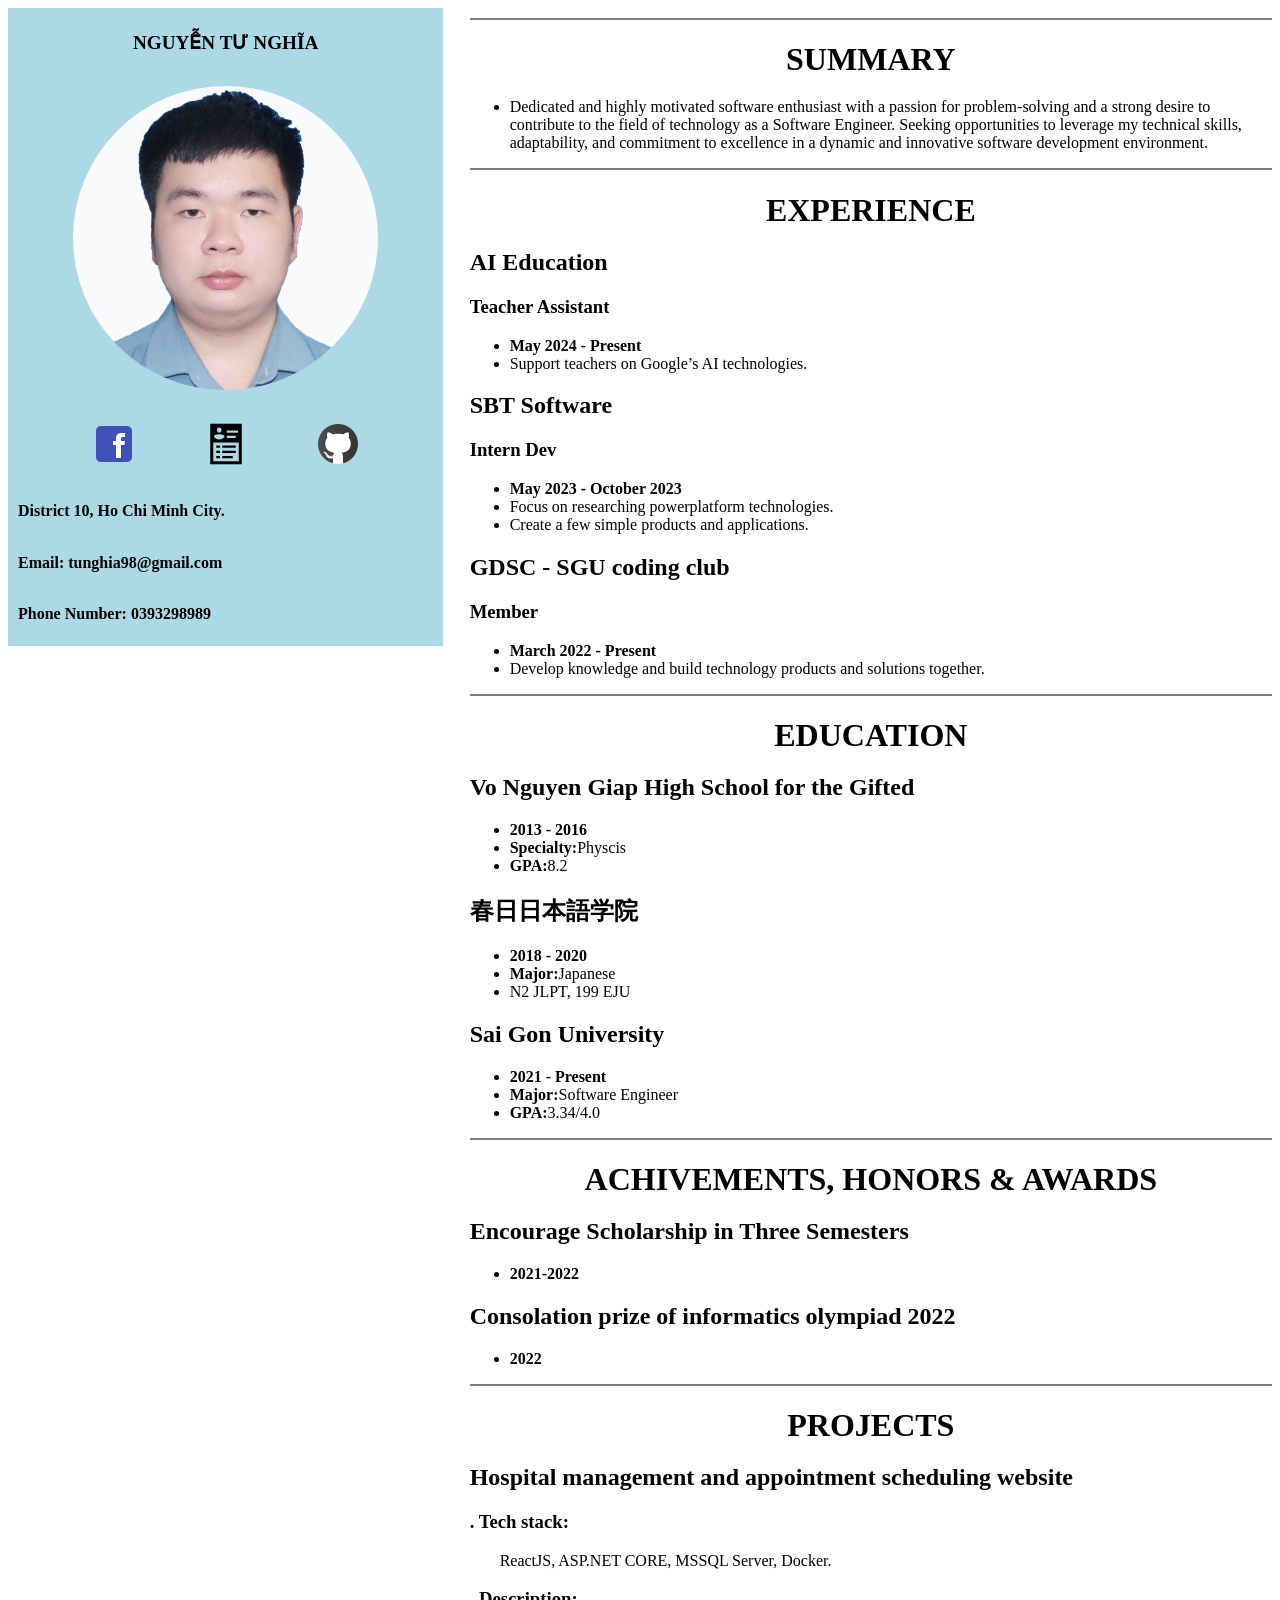
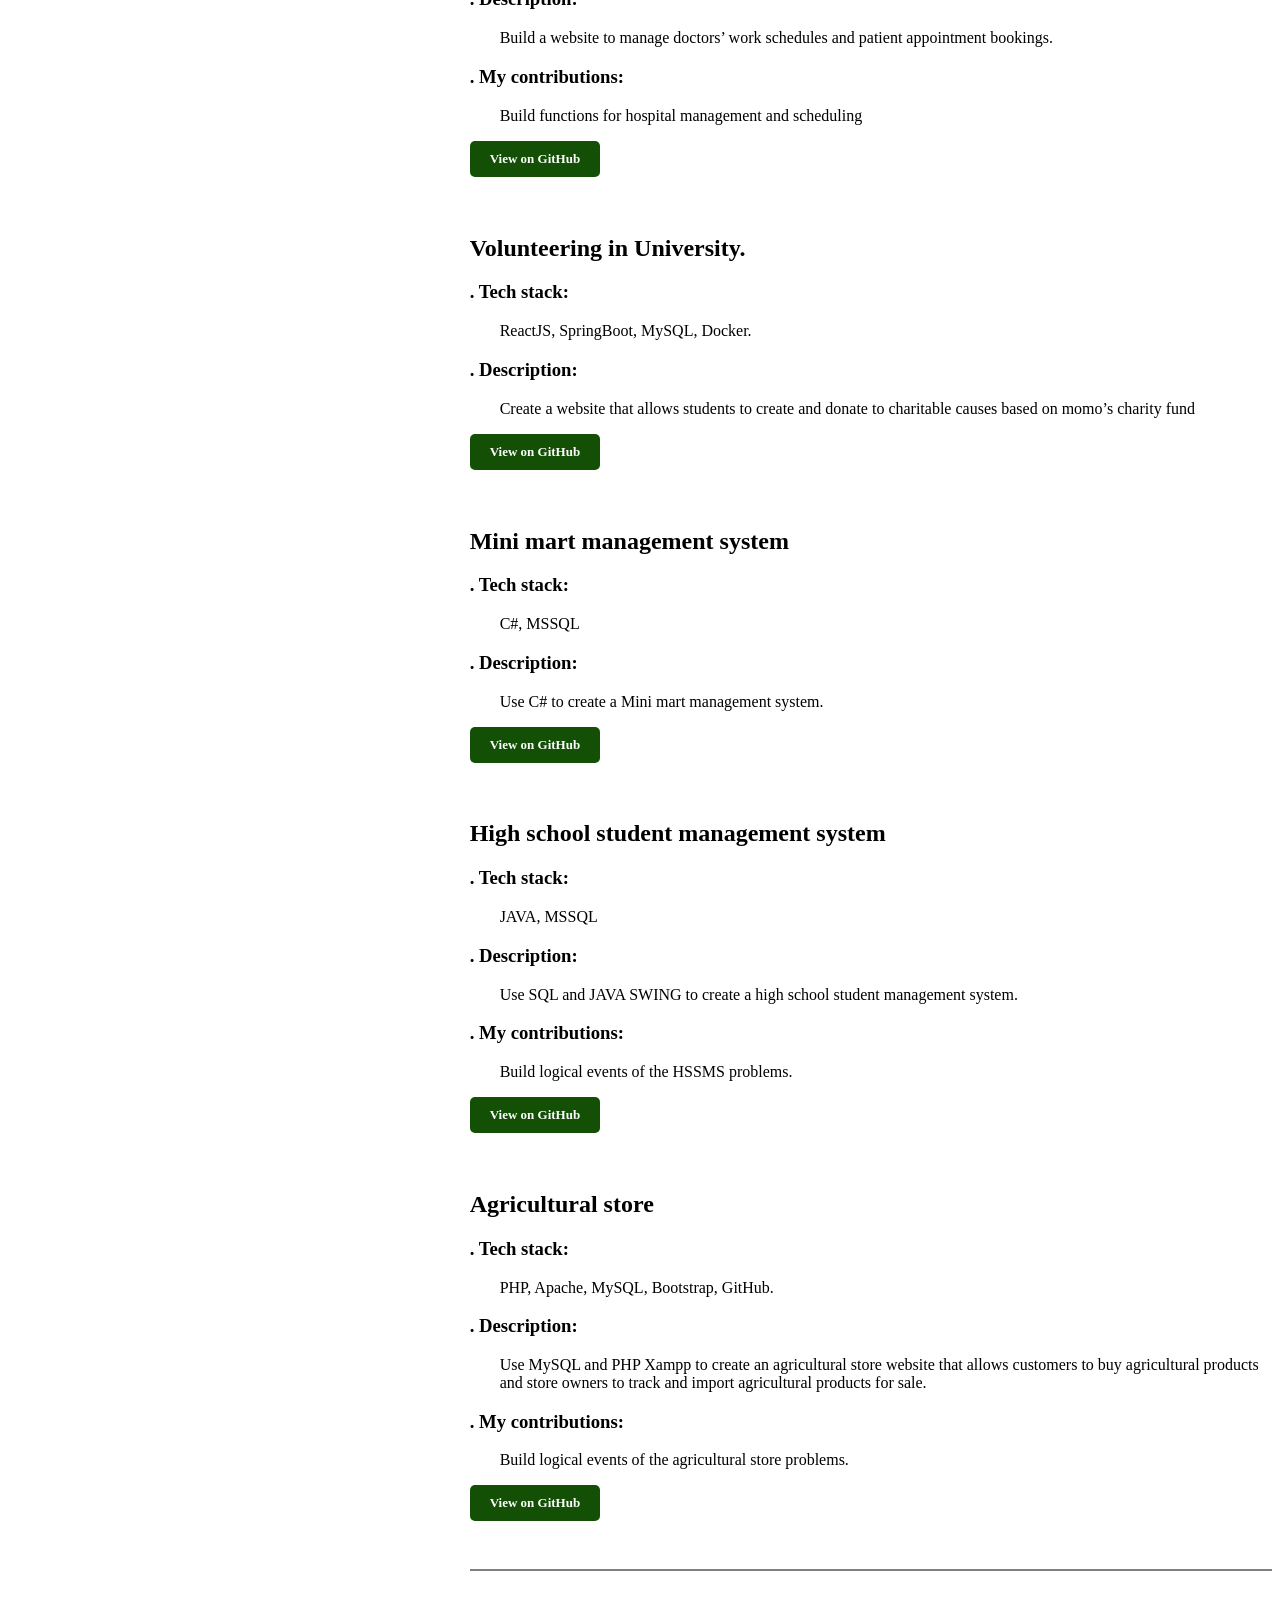
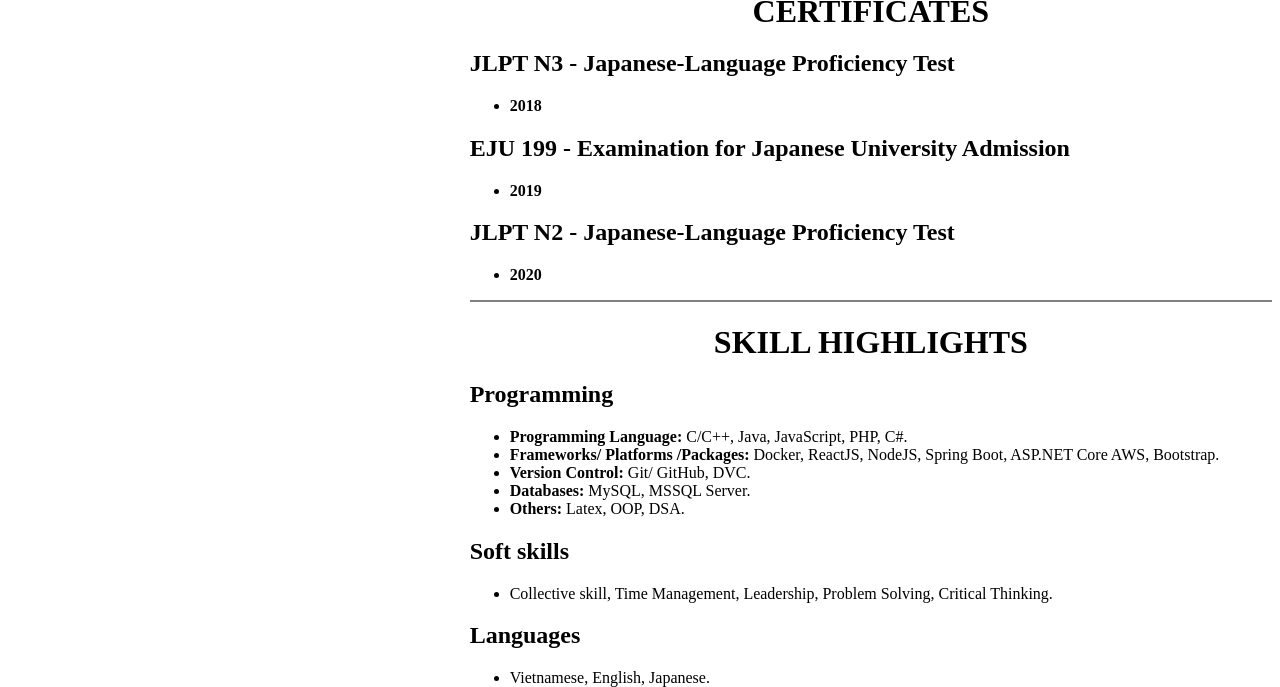
<file: index.html>
<!DOCTYPE html>
<html lang="en">
<head>
<meta charset="UTF-8">
<meta name="viewport" content="width=device-width, initial-scale=1.0">
<title>Nguyễn Tư Nghĩa</title>
<link rel="stylesheet" href="index.css">
</head>
<body>
    <div class="container">
    	<div class="div_1"></div>
        <div class="div1">
            <h1 id="MyName">NGUYỄN TƯ NGHĨA</h1>
            <!-- Thêm hình ảnh vào div1 -->
            <img id="Avatar" src="img/Avatar.jpeg" alt="Ảnh" />
            <ul>
                <li>
                    <a target="_blank" href="https://www.facebook.com/LeoKun3298/">
                    <!-- Sử dụng thẻ <img> để chèn icon Facebook -->
                        <img src="img/icons8-facebook-48.png">
                    </a>
                </li>
                <li>
                    <a target="_blank" href="https://drive.google.com/file/d/1VvCfSlSV5p4mPTtiK4q9GM9jAEzDoQKM/view?usp=sharing">
                    <!-- Sử dụng thẻ <img> để chèn icon Facebook -->
                        <img src="img/icons8-resume-48.png">
                    </a>
                </li>
                <li>
                    <a target="_blank" href="https://github.com/tunghia98">
                    <!-- Sử dụng thẻ <img> để chèn icon Facebook -->
                        <img src="img/icons8-github-48.png">
                    </a>
                </li>
            </ul>
            
            <h2>District 10, Ho Chi Minh City.</h2>
            <h2>Email: tunghia98@gmail.com</h2>
            <h2>Phone Number: 0393298989</h2>
        </div>
        <div class="div2">
            <div class="sub_div2">
                <h1>SUMMARY</h1>
                <ul>
                    <li>Dedicated and highly motivated software enthusiast with a passion for problem-solving and a strong desire to contribute to the field of technology as a Software Engineer. Seeking opportunities to leverage my technical skills, adaptability, and commitment to excellence in a dynamic and innovative software development environment.</li>
                </ul>
            </div>
            <div class="sub_div2">
                <h1>EXPERIENCE</h1>
                <h2>AI Education</h2>
                <h3>Teacher Assistant</h3>
                <ul>
                    <li><strong>May 2024 - Present</strong></li>
                    <li>Support teachers on Google’s AI technologies.</li>
                </ul>
                <h2>SBT Software</h2>
                <h3>Intern Dev</h3>
                <ul>
                    <li><strong>May 2023 - October 2023</strong></li>
                    <li>Focus on researching powerplatform technologies.</li>
                    <li>Create a few simple products and applications.</li>
                </ul>
                <h2>GDSC - SGU coding club</h2>
                <h3>Member</h3>
                <ul>
                    <li><strong>March 2022 - Present</strong></li>
                    <li>Develop knowledge and build technology products and solutions together.</li>
                </ul>
            </div>
            <div class="sub_div2">
                <h1>EDUCATION</h1>
                <h2>Vo Nguyen Giap High School for the Gifted</h2>
                <ul>
                    <li><strong>2013 - 2016</strong></li>
                    <li><strong>Specialty:</strong>Physcis</li>
                    <li><strong>GPA:</strong>8.2</li>
                </ul>
                <h2>春日日本語学院</h2>
                <ul>
                    <li><strong>2018 - 2020</strong></li>
                    <li><strong>Major:</strong>Japanese</li>
                    <li>N2 JLPT, 199 EJU</li>
                </ul>
                <h2>Sai Gon University</h2>
                <ul>
                    <li><strong>2021 - Present</strong></li>
                    <li><strong>Major:</strong>Software Engineer</li>
                    <li><strong>GPA:</strong>3.34/4.0</li>
                </ul>
            </div>
            <div class="sub_div2">
                <h1>ACHIVEMENTS, HONORS & AWARDS</h1>
                <h2>Encourage Scholarship in Three Semesters</h2>
                <ul>
                    <li><strong>2021-2022</strong></li>
                </ul>
                <h2>Consolation prize of informatics olympiad 2022</h2>
                <ul>
                    <li><strong>2022</strong></li>
                </ul>
            </div>
            <div class="sub_div2">
                <h1>PROJECTS</h1>
                <div class="project">
                    <h2>Hospital management and appointment scheduling website</h2>
                    <h3>
                        . Tech stack:
                    </h3>
                    <p class="language">
                        ReactJS, ASP.NET CORE, MSSQL Server, Docker.
                    </p>
                    <h3>
                        . Description:
                    </h3>
                    <p>
                        Build a website to manage doctors’ work schedules and patient appointment bookings.
                    </p>
                    <h3>
                        . My contributions: 
                    </h3>
                    <p>
                        Build functions for hospital management and scheduling
                    </p>
                    <a target= "_blank" class="github-button" href="https://github.com/tunghia98/HospitalManager-Server" data-size="large" aria-label="View on GitHub">View on GitHub</a>
                        
                    <br><br>
                </div>
                <div class="project">
                    <h2>Volunteering in University.</h2>
                    <h3>
                        . Tech stack: 
                    </h3>
                    <p class="language">
                        ReactJS, SpringBoot, MySQL, Docker.
                    </p>
                    <h3>
                        . Description:
                    </h3>
                    <p>
                        Create a website that allows students to create and donate to charitable causes based on momo’s charity
fund
                    </p>
                    <!-- <a target= "_blank" class="github-button" href="" data-size="large" aria-label="View on GitHub">View on GitHub</a>
                     -->
                     <a target= "_blank" class="github-button" href=" https://github.com/tunghia98/Vol_Uni_Edu_Server" data-size="large" aria-label="View on GitHub">View on GitHub</a>
                    <br><br>
                </div>
                <div class="project">
                    <h2> Mini mart management system</h2>
                    <h3>
                        . Tech stack:
                    </h3>
                    <p class="language">
                        C#, MSSQL 
                    </p>
                    <h3>
                        . Description:
                    </h3>
                    <p>
                        Use C# to create a  Mini mart management system. 
                    </p>
                    <a target= "_blank" class="github-button" href="https://github.com/tunghia98/Chipmart" data-size="large" aria-label="View on GitHub">View on GitHub</a>
                        
                    <br><br>
                </div>
                <div class="project">
                    <h2> High school student management system</h2>
                    <h3>
                        . Tech stack:
                    </h3>
                    <p class="language">
                        JAVA, MSSQL 
                    </p>
                    <h3>
                        . Description:
                    </h3>
                    <p>
                        Use SQL and JAVA SWING to create a high school student management system. 
                    </p>
                    <h3>
                        . My contributions: 
                    </h3>
                    <p>
                        Build logical events of the HSSMS 
                        problems. 
                    </p>
                    <a target= "_blank" class="github-button" href="https://github.com/tunghia98/SMS" data-size="large" aria-label="View on GitHub">View on GitHub</a>
                        
                    <br><br>
                </div>
                <div class="project">
                    <h2>Agricultural store</h2>
                    <h3>
                        . Tech stack:
                    </h3>
                    <p class="language">
                        PHP, Apache, MySQL, Bootstrap, GitHub.
                    </p>
                    <h3>
                        . Description:
                    </h3>
                    <p>
                        Use MySQL and PHP Xampp to create an agricultural store website that allows customers to buy agricultural products and store owners to track and import agricultural products for sale.
                    </p>
                    <h3>
                        . My contributions: 
                    </h3>
                    <p>
                        Build logical events of the agricultural store problems.
                    </p>
                    <a target= "_blank" class="github-button" href="https://github.com/hoaavii/WEB2" data-size="large" aria-label="View on GitHub">View on GitHub</a>
                        
                    <br><br>
                </div>

                
            </div>
            <div class="sub_div2">
                <h1>CERTIFICATES</h1>
                <h2>JLPT N3 - Japanese-Language Proficiency Test</h2>
                <ul>
                    <li><strong>2018</strong></li>
                </ul>
                <h2>EJU 199 - Examination for Japanese University Admission</h2>
                <ul>
                    <li><strong>2019</strong></li>
                </ul>
                <h2>JLPT N2 - Japanese-Language Proficiency Test</h2>
                <ul>
                    <li><strong>2020</strong></li>
                </ul>
            </div>
            <div class="sub_div2">
                <h1>SKILL HIGHLIGHTS</h1>
                <h2>Programming</h2>
                <ul>
                    <li><strong>Programming Language:</strong> C/C++, Java, JavaScript, PHP, C#.</li>
                    <li><strong>Frameworks/ Platforms /Packages:</strong> Docker, ReactJS, NodeJS, Spring Boot, ASP.NET Core AWS, Bootstrap.</li>
                    <li><strong>Version Control:</strong> Git/ GitHub, DVC.</li>
                    <li><strong>Databases:</strong> MySQL, MSSQL Server.</li>
                    <li><strong>Others:</strong> Latex, OOP, DSA.</li>
                </ul>
                <h2>Soft skills</h2>
                <ul>
                    <li>Collective skill, Time Management, Leadership, Problem Solving, Critical Thinking.</li>
                </ul>
                <h2>Languages</h2>
                <ul>
                    <li>Vietnamese, English, Japanese.</li>
                </ul>
            </div>
        </div>
        
    </div>
</body>
</html>
</file>
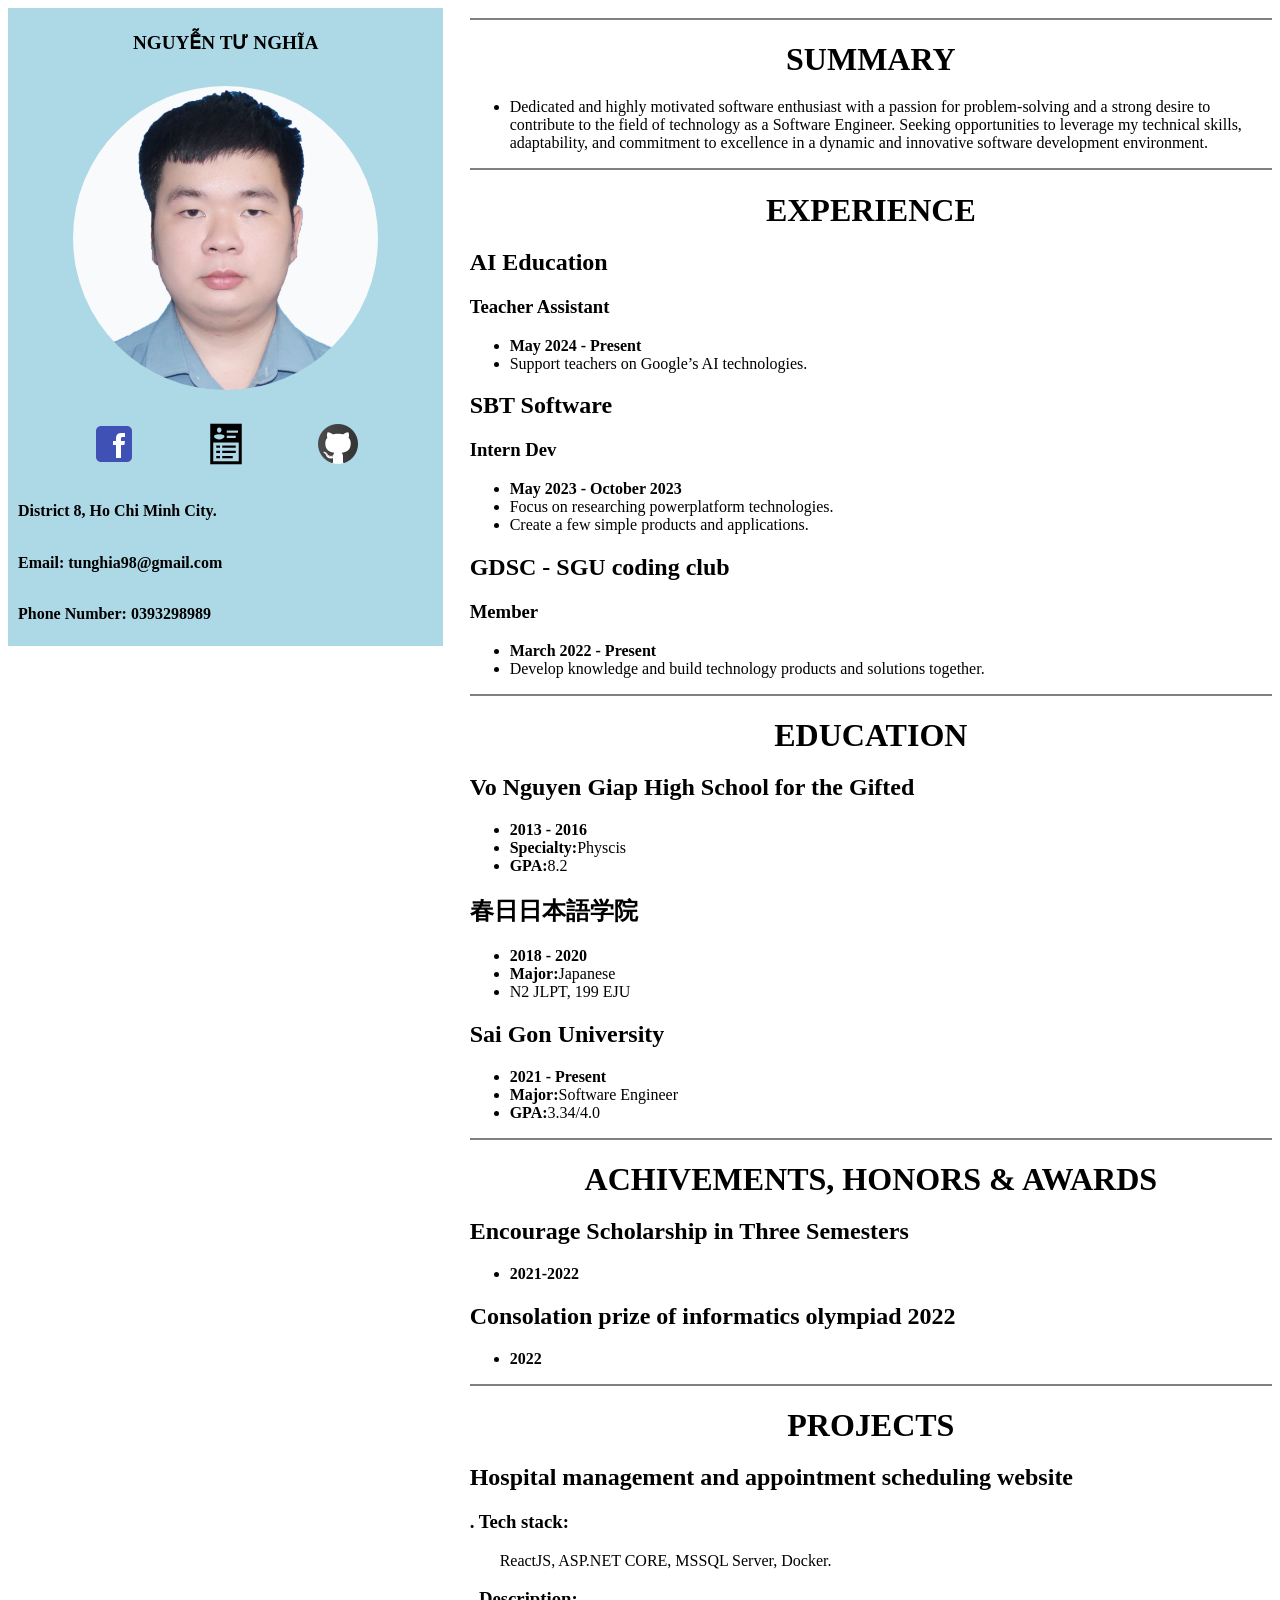
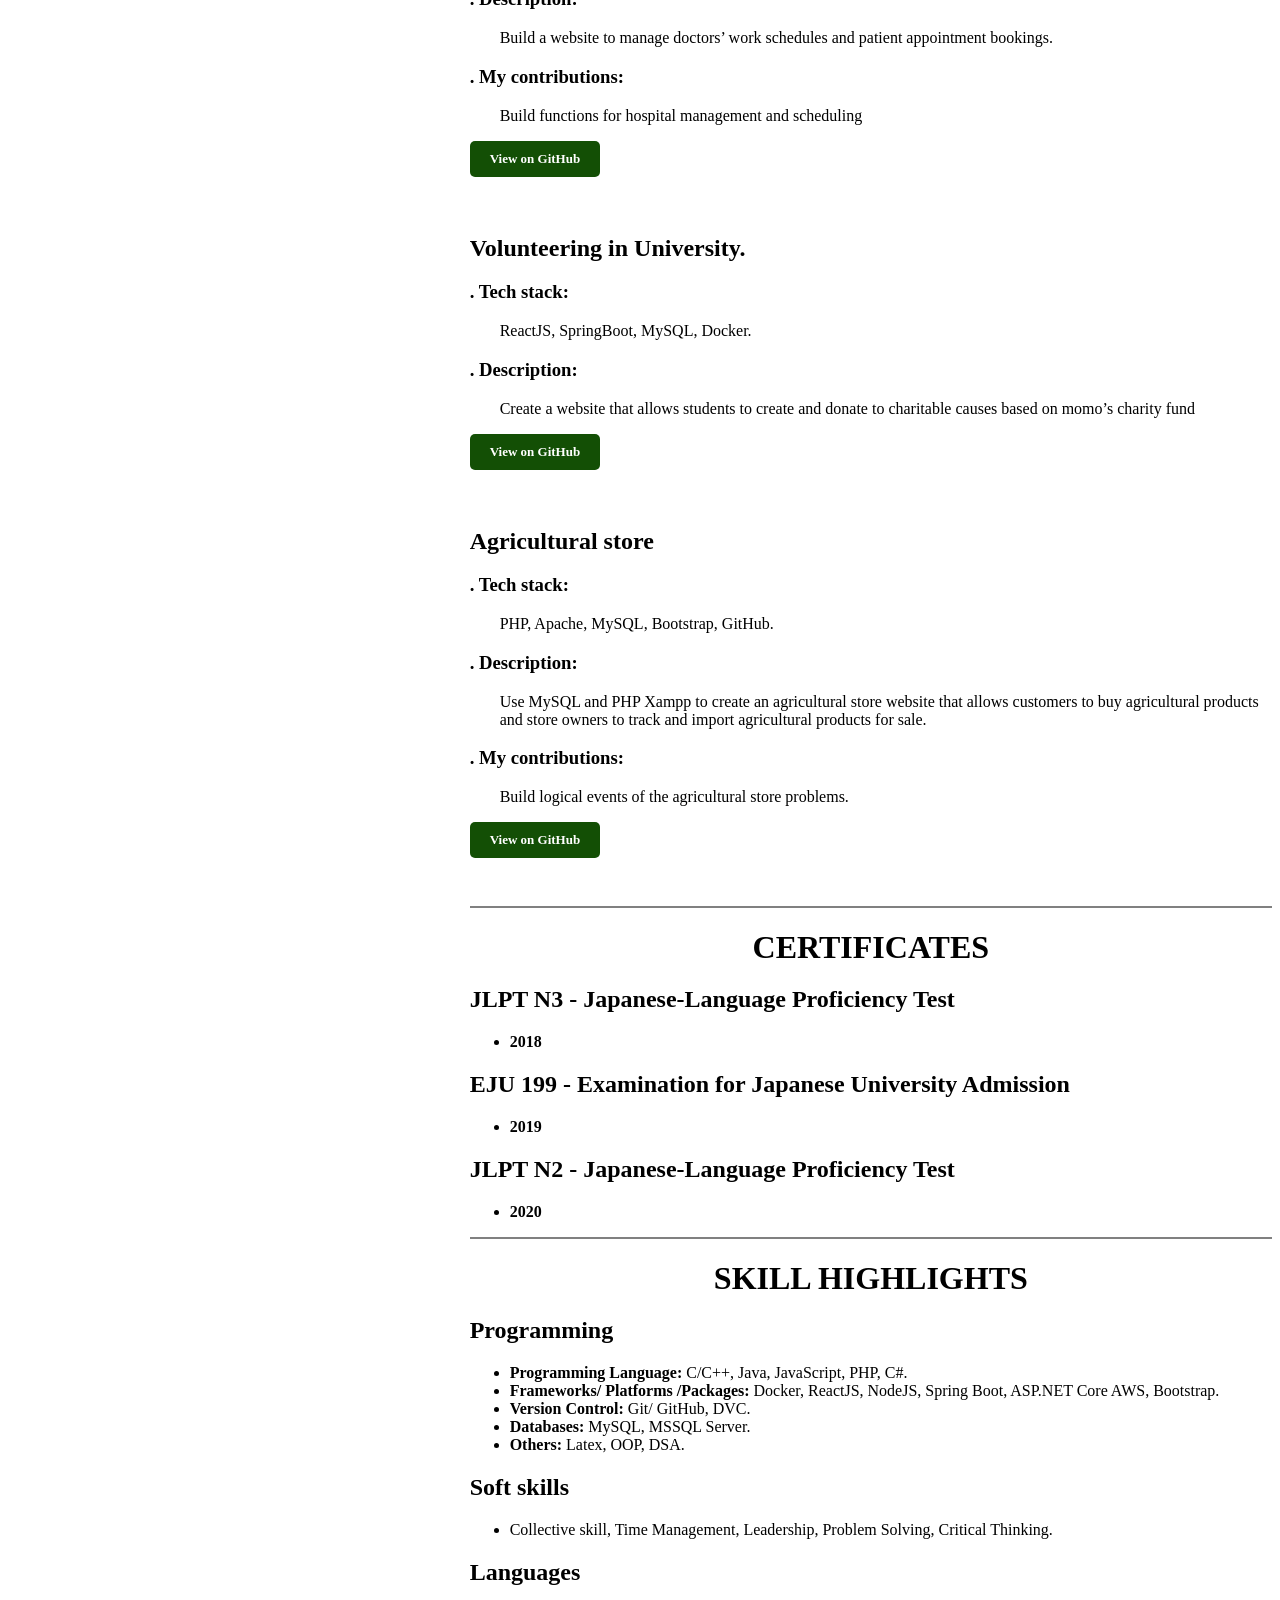
<file: index-LeoKun.html>
<!DOCTYPE html>
<html lang="en">
<head>
<meta charset="UTF-8">
<meta name="viewport" content="width=device-width, initial-scale=1.0">
<title>Nguyễn Tư Nghĩa</title>
<link rel="stylesheet" href="index.css">
</head>
<body>
    <div class="container">
    	<div class="div_1"></div>
        <div class="div1">
            <h1 id="MyName">NGUYỄN TƯ NGHĨA</h1>
            <!-- Thêm hình ảnh vào div1 -->
            <img id="Avatar" src="img/Avatar.jpeg" alt="Ảnh" />
            <ul>
                <li>
                    <a target="_blank" href="https://www.facebook.com/LeoKun3298/">
                    <!-- Sử dụng thẻ <img> để chèn icon Facebook -->
                        <img src="img/icons8-facebook-48.png">
                    </a>
                </li>
                <li>
                    <a target="_blank" href="https://drive.google.com/file/d/12ejS5VXhU0QKo6fx2x6MMQlIJo58s14T/view?usp=sharing">
                    <!-- Sử dụng thẻ <img> để chèn icon Facebook -->
                        <img src="img/icons8-resume-48.png">
                    </a>
                </li>
                <li>
                    <a target="_blank" href="https://github.com/tunghia98">
                    <!-- Sử dụng thẻ <img> để chèn icon Facebook -->
                        <img src="img/icons8-github-48.png">
                    </a>
                </li>
            </ul>
            
            <h2>District 8, Ho Chi Minh City.</h2>
            <h2>Email: tunghia98@gmail.com</h2>
            <h2>Phone Number: 0393298989</h2>
        </div>
        <div class="div2">
            <div class="sub_div2">
                <h1>SUMMARY</h1>
                <ul>
                    <li>Dedicated and highly motivated software enthusiast with a passion for problem-solving and a strong desire to contribute to the field of technology as a Software Engineer. Seeking opportunities to leverage my technical skills, adaptability, and commitment to excellence in a dynamic and innovative software development environment.</li>
                </ul>
            </div>
            <div class="sub_div2">
                <h1>EXPERIENCE</h1>
                <h2>AI Education</h2>
                <h3>Teacher Assistant</h3>
                <ul>
                    <li><strong>May 2024 - Present</strong></li>
                    <li>Support teachers on Google’s AI technologies.</li>
                </ul>
                <h2>SBT Software</h2>
                <h3>Intern Dev</h3>
                <ul>
                    <li><strong>May 2023 - October 2023</strong></li>
                    <li>Focus on researching powerplatform technologies.</li>
                    <li>Create a few simple products and applications.</li>
                </ul>
                <h2>GDSC - SGU coding club</h2>
                <h3>Member</h3>
                <ul>
                    <li><strong>March 2022 - Present</strong></li>
                    <li>Develop knowledge and build technology products and solutions together.</li>
                </ul>
            </div>
            <div class="sub_div2">
                <h1>EDUCATION</h1>
                <h2>Vo Nguyen Giap High School for the Gifted</h2>
                <ul>
                    <li><strong>2013 - 2016</strong></li>
                    <li><strong>Specialty:</strong>Physcis</li>
                    <li><strong>GPA:</strong>8.2</li>
                </ul>
                <h2>春日日本語学院</h2>
                <ul>
                    <li><strong>2018 - 2020</strong></li>
                    <li><strong>Major:</strong>Japanese</li>
                    <li>N2 JLPT, 199 EJU</li>
                </ul>
                <h2>Sai Gon University</h2>
                <ul>
                    <li><strong>2021 - Present</strong></li>
                    <li><strong>Major:</strong>Software Engineer</li>
                    <li><strong>GPA:</strong>3.34/4.0</li>
                </ul>
            </div>
            <div class="sub_div2">
                <h1>ACHIVEMENTS, HONORS & AWARDS</h1>
                <h2>Encourage Scholarship in Three Semesters</h2>
                <ul>
                    <li><strong>2021-2022</strong></li>
                </ul>
                <h2>Consolation prize of informatics olympiad 2022</h2>
                <ul>
                    <li><strong>2022</strong></li>
                </ul>
            </div>
            <div class="sub_div2">
                <h1>PROJECTS</h1>
                <div class="project">
                    <h2>Hospital management and appointment scheduling website</h2>
                    <h3>
                        . Tech stack:
                    </h3>
                    <p class="language">
                        ReactJS, ASP.NET CORE, MSSQL Server, Docker.
                    </p>
                    <h3>
                        . Description:
                    </h3>
                    <p>
                        Build a website to manage doctors’ work schedules and patient appointment bookings.
                    </p>
                    <h3>
                        . My contributions: 
                    </h3>
                    <p>
                        Build functions for hospital management and scheduling
                    </p>
                    <a target= "_blank" class="github-button" href="https://github.com/tunghia98/HospitalManager-Server" data-size="large" aria-label="View on GitHub">View on GitHub</a>
                        
                    <br><br>
                </div>
                <div class="project">
                    <h2>Volunteering in University.</h2>
                    <h3>
                        . Tech stack: 
                    </h3>
                    <p class="language">
                        ReactJS, SpringBoot, MySQL, Docker.
                    </p>
                    <h3>
                        . Description:
                    </h3>
                    <p>
                        Create a website that allows students to create and donate to charitable causes based on momo’s charity
fund
                    </p>
                    <!-- <a target= "_blank" class="github-button" href="" data-size="large" aria-label="View on GitHub">View on GitHub</a>
                     -->
                     <a target= "_blank" class="github-button" href=" https://github.com/tunghia98/Vol_Uni_Edu_Server" data-size="large" aria-label="View on GitHub">View on GitHub</a>
                    <br><br>
                </div>
                <div class="project">
                    <h2>Agricultural store</h2>
                    <h3>
                        . Tech stack:
                    </h3>
                    <p class="language">
                        PHP, Apache, MySQL, Bootstrap, GitHub.
                    </p>
                    <h3>
                        . Description:
                    </h3>
                    <p>
                        Use MySQL and PHP Xampp to create an agricultural store website that allows customers to buy agricultural products and store owners to track and import agricultural products for sale.
                    </p>
                    <h3>
                        . My contributions: 
                    </h3>
                    <p>
                        Build logical events of the agricultural store problems.
                    </p>
                    <a target= "_blank" class="github-button" href="https://github.com/hoaavii/WEB2" data-size="large" aria-label="View on GitHub">View on GitHub</a>
                        
                    <br><br>
                </div>
                
            </div>
            <div class="sub_div2">
                <h1>CERTIFICATES</h1>
                <h2>JLPT N3 - Japanese-Language Proficiency Test</h2>
                <ul>
                    <li><strong>2018</strong></li>
                </ul>
                <h2>EJU 199 - Examination for Japanese University Admission</h2>
                <ul>
                    <li><strong>2019</strong></li>
                </ul>
                <h2>JLPT N2 - Japanese-Language Proficiency Test</h2>
                <ul>
                    <li><strong>2020</strong></li>
                </ul>
            </div>
            <div class="sub_div2">
                <h1>SKILL HIGHLIGHTS</h1>
                <h2>Programming</h2>
                <ul>
                    <li><strong>Programming Language:</strong> C/C++, Java, JavaScript, PHP, C#.</li>
                    <li><strong>Frameworks/ Platforms /Packages:</strong> Docker, ReactJS, NodeJS, Spring Boot, ASP.NET Core AWS, Bootstrap.</li>
                    <li><strong>Version Control:</strong> Git/ GitHub, DVC.</li>
                    <li><strong>Databases:</strong> MySQL, MSSQL Server.</li>
                    <li><strong>Others:</strong> Latex, OOP, DSA.</li>
                </ul>
                <h2>Soft skills</h2>
                <ul>
                    <li>Collective skill, Time Management, Leadership, Problem Solving, Critical Thinking.</li>
                </ul>
                <h2>Languages</h2>
                <ul>
                    <li>Vietnamese, English, Japanese.</li>
                </ul>
            </div>
        </div>
        
    </div>
</body>
</html>
</file>
<file: index.css>
body {
    -webkit-user-select: none; /* Safari */
    -moz-user-select: none; /* Firefox */
    -ms-user-select: none; /* IE 10+ */
    user-select: none; /* Standard syntax */
}
.container {
    position: relative;
    display: flex;
}
.div1 {
    display: inline-block;
    position: fixed;
    width: 34%;
    overflow: hidden; /* Chặn hình ảnh vượt ra khỏi khung div */
    background-color: lightblue;
}
.div1 #Avatar {
    width: 70%;
    margin-top: 5%;
    margin-left: auto; /* Sử dụng auto để căn giữa theo chiều ngang */
    margin-right: auto; /* Sử dụng auto để căn giữa theo chiều ngang */
    margin-bottom: 30px;
    height: auto;
    border-radius: 50%; /* Tạo khung hình tròn */
    display: block; /* Đảm bảo hình ảnh nằm giữa div */
}
.div1 h1, .div1 h2{
    padding: 10px;
    font-size: medium;

}
.div1 #MyName{
    text-align: center;
    font-size: larger;
}
.div1 ul {
    list-style-type: none;
    padding: 0;
    text-align: center; /* Căn giữa nội dung trong khung */
}
.div1 ul li {
    display: inline-block;
    margin: 0 30px; /* Cách đều nhau giữa các mục danh sách */
    
}
.div1 ul li a {
    display: inline-block; /* Để có thể áp dụng transform */
    overflow: hidden; /* Loại bỏ viền của hình ảnh khi phóng to */
    transition: transform 0.3s; /* Hiệu ứng chuyển đổi scale trong 0.3 giây */
}

.div1 ul li a:hover img {
    transform: scale(1.1); /* Phóng to hình ảnh khi hover */
}


.div2 {
    margin-left: 27%; /* Khoảng cách để tránh chồng lên nhau */
    width: 100%;
    height: 1000px;
    
}
.div2 .sub_div2{
    margin-top: 10px;
    border-top: 2px solid gray; /* Border trên dày 2px màu xám */
    
}
.div2 .sub_div2 h1{
    text-align: center;
    margin-bottom: 20px;
}

.github-button {
    display: inline-block;
    background-color: #134f05;
    color: #fff;
    padding: 10px 20px;
    text-decoration: none;
    font-weight: bold;
    border-radius: 5px;
    transition: background-color 0.3s ease;
    margin-bottom: 20px;
    font-size: 13px;
}

.github-button:hover {
    background-color: #15e531;
}


.project img {
    width: 90%;
    height: auto; /* Đảm bảo tỷ lệ hình ảnh không bị biến dạng */
}



.project p{
    padding-left: 30px;
}

.div_1 {
    width: 15%;
    height: 100%;
}
@media only screen and (max-width: 800px) {
    .container {
        display: grid;
    }
    .div1 {
        position: relative;
        margin-left: 0%;
        width: 100%;
    }
    .div2 {
        position: relative;
        margin-left: 0%;
        width: 100%;
    }
    .div_1 {
        position: relative;
        width: 0%;
    }
    .div1 h1, .div1 h2{
        padding: 10px;
        font-size: medium;
    }
}
</file>
